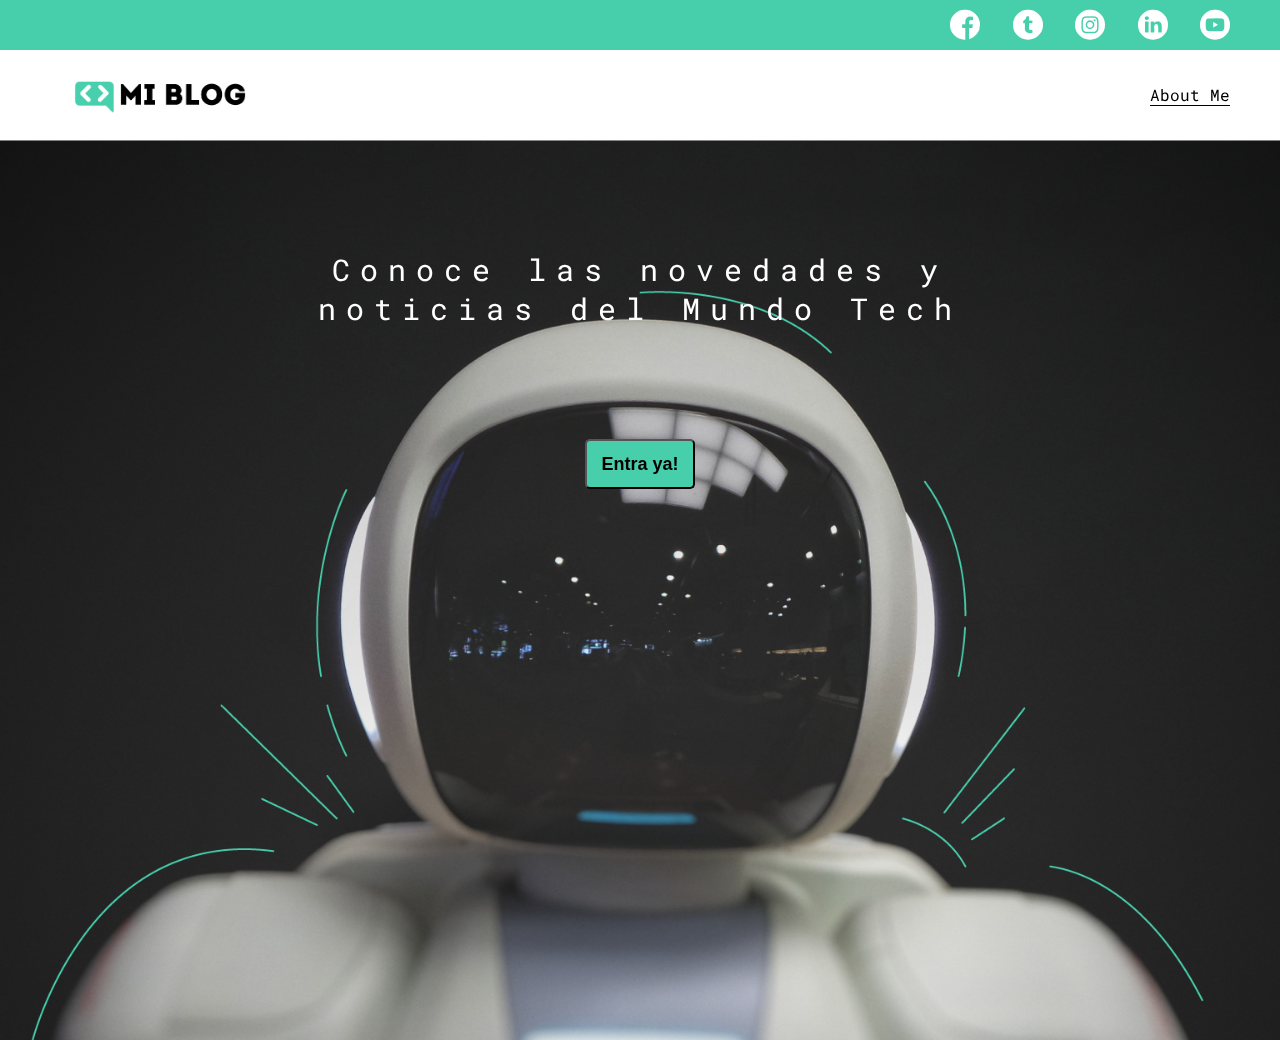
<file: index.html>
<!DOCTYPE html>
<html lang="en">
<head>
    <meta charset="UTF-8">
    <meta http-equiv="X-UA-Compatible" content="IE=edge">
    <meta name="viewport" content="width=device-width, initial-scale=1.0">
    <title>My Blog</title>
    <link rel="stylesheet" href="./css/main.css">
    <link rel="stylesheet" href="./css/font/flaticon.css">
    <link rel="stylesheet" href="./css/media-queries.css">
</head>
<body class="home-body">
    <header>
        <section class="header-icons-container"    >
            <div class="icons">
                <a href=""><span class="flaticon-001-facebook"></span></a>
                <a href=""><span class="flaticon-002-twitter"></span></a>
                <a href=""><span class="flaticon-011-instagram"></span></a>
                <a href=""><span class="flaticon-010-linkedin"></span></a>
                <a href=""><span class="flaticon-008-youtube"></span></a>
                
            </div>
        </section>
        <nav>
            <section class="nav-logo-container">
                <a href=""><img src="./assets/img/Logo-negro.png" alt="Logo de mi blog"></a>
            </section>
            <section class="profile-link">
                <a href="perfil.html">About Me</a>
            </section>
        </nav>
    </header>
    <main class="home-main">
        <section>
            <p class="home-main-text">Conoce las novedades y noticias del Mundo Tech</p>
            <button class="home-main-buttom">
                <a  href="blogs.html">Entra ya!</a>
            </button>
            
        </section>
    </main>


</body>
</html>
</file>
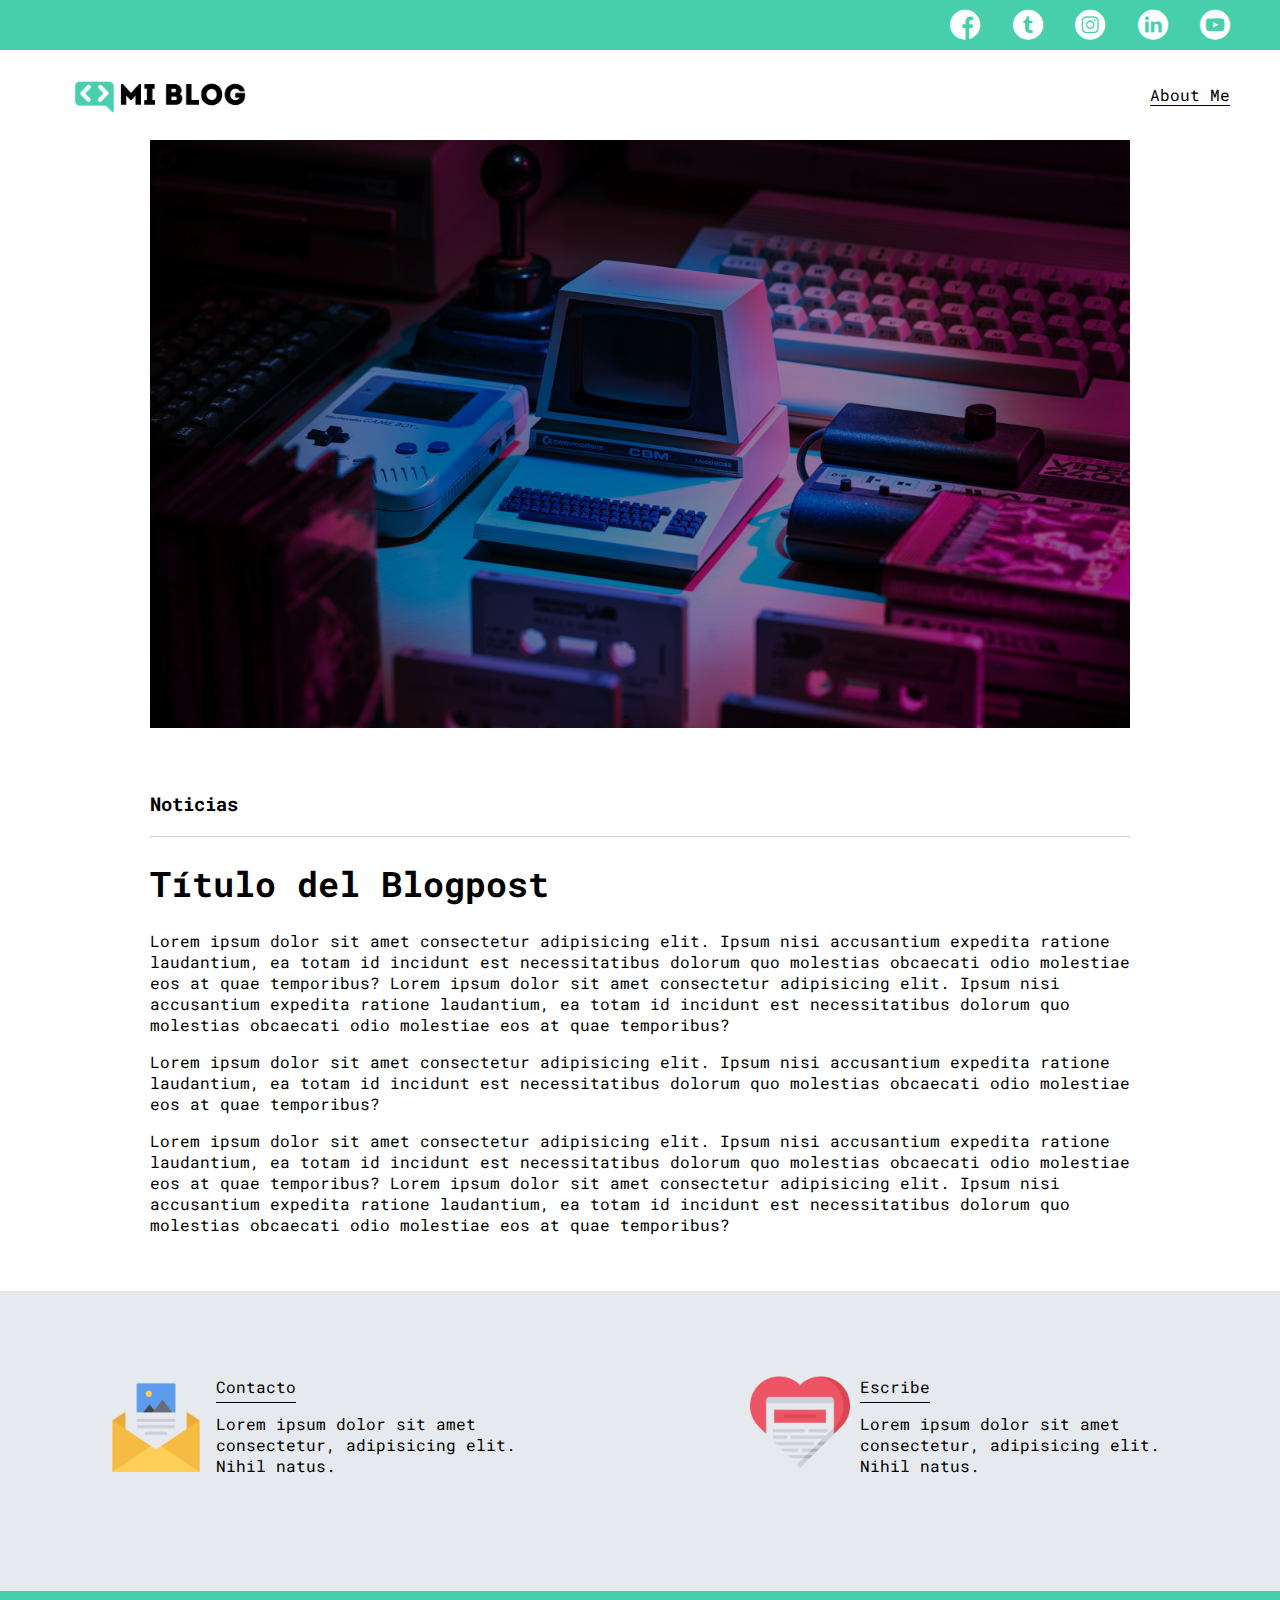
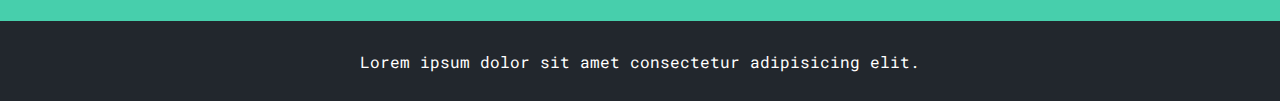
<file: blog.html>
<!DOCTYPE html>
<html lang="en">
  <head>
    <meta charset="UTF-8" />
    <meta http-equiv="X-UA-Compatible" content="IE=edge" />
    <meta name="viewport" content="width=device-width, initial-scale=1.0" />
    <title>My Blog</title>
    <link rel="stylesheet" href="./css/main.css" />
    <link rel="stylesheet" href="./css/font/flaticon.css" />
    <link rel="stylesheet" href="./css/media-queries.css">
  </head>
  <body class="">
    <header>
      <section class="header-icons-container">
        <div class="icons">
          <a href=""><span class="flaticon-001-facebook"></span></a>
          <a href=""><span class="flaticon-002-twitter"></span></a>
          <a href=""><span class="flaticon-011-instagram"></span></a>
          <a href=""><span class="flaticon-010-linkedin"></span></a>
          <a href=""><span class="flaticon-008-youtube"></span></a>
        </div>
      </section>
      <nav>
        <section class="nav-logo-container">
          <a href="./index.html"
            ><img src="./assets/img/Logo-negro.png" alt="Logo de mi blog"
          /></a>
        </section>
        <section class="profile-link">
          <a href="./perfil.html">About Me</a>
        </section>
      </nav>
    </header>
    <main>
      <section class="grid-container blogpost-img-container">
        <img src="./assets/img/main-news-img.png" alt="" />
      </section>

      <section class="blogpost-main-container">
        <div class="grid-container">
          <h3>Noticias</h3>
          <article>
            <h1>Título del Blogpost</h1>
            <p>
              Lorem ipsum dolor sit amet consectetur adipisicing elit. Ipsum
              nisi accusantium expedita ratione laudantium, ea totam id incidunt
              est necessitatibus dolorum quo molestias obcaecati odio molestiae
              eos at quae temporibus? Lorem ipsum dolor sit amet consectetur
              adipisicing elit. Ipsum nisi accusantium expedita ratione
              laudantium, ea totam id incidunt est necessitatibus dolorum quo
              molestias obcaecati odio molestiae eos at quae temporibus?
            </p>
            <p>
              Lorem ipsum dolor sit amet consectetur adipisicing elit. Ipsum
              nisi accusantium expedita ratione laudantium, ea totam id incidunt
              est necessitatibus dolorum quo molestias obcaecati odio molestiae
              eos at quae temporibus?
            </p>
            <p>
              Lorem ipsum dolor sit amet consectetur adipisicing elit. Ipsum
              nisi accusantium expedita ratione laudantium, ea totam id incidunt
              est necessitatibus dolorum quo molestias obcaecati odio molestiae
              eos at quae temporibus? Lorem ipsum dolor sit amet consectetur
              adipisicing elit. Ipsum nisi accusantium expedita ratione
              laudantium, ea totam id incidunt est necessitatibus dolorum quo
              molestias obcaecati odio molestiae eos at quae temporibus?
            </p>
          </article>
        </div>
      </section>

      <section class="contact-main-container">
        <div>
          <img src="./assets/img/013-newsletter.png" alt="" />
          <div class="contact-left">
            <a href="">Contacto</a>
            <p>
              Lorem ipsum dolor sit amet consectetur, adipisicing elit. Nihil
              natus.
            </p>
          </div>
        </div>
        <div>
          <img src="./assets/img/006-like.png" alt="" />
          <div class="contact-right">
            <a href=""> Escribe</a>
            <p>
              Lorem ipsum dolor sit amet consectetur, adipisicing elit. Nihil
              natus.
            </p>
          </div>
        </div>
      </section>
    </main>

    <footer>
      <p>Lorem ipsum dolor sit amet consectetur adipisicing elit.</p>
    </footer>
  </body>
</html>
</file>
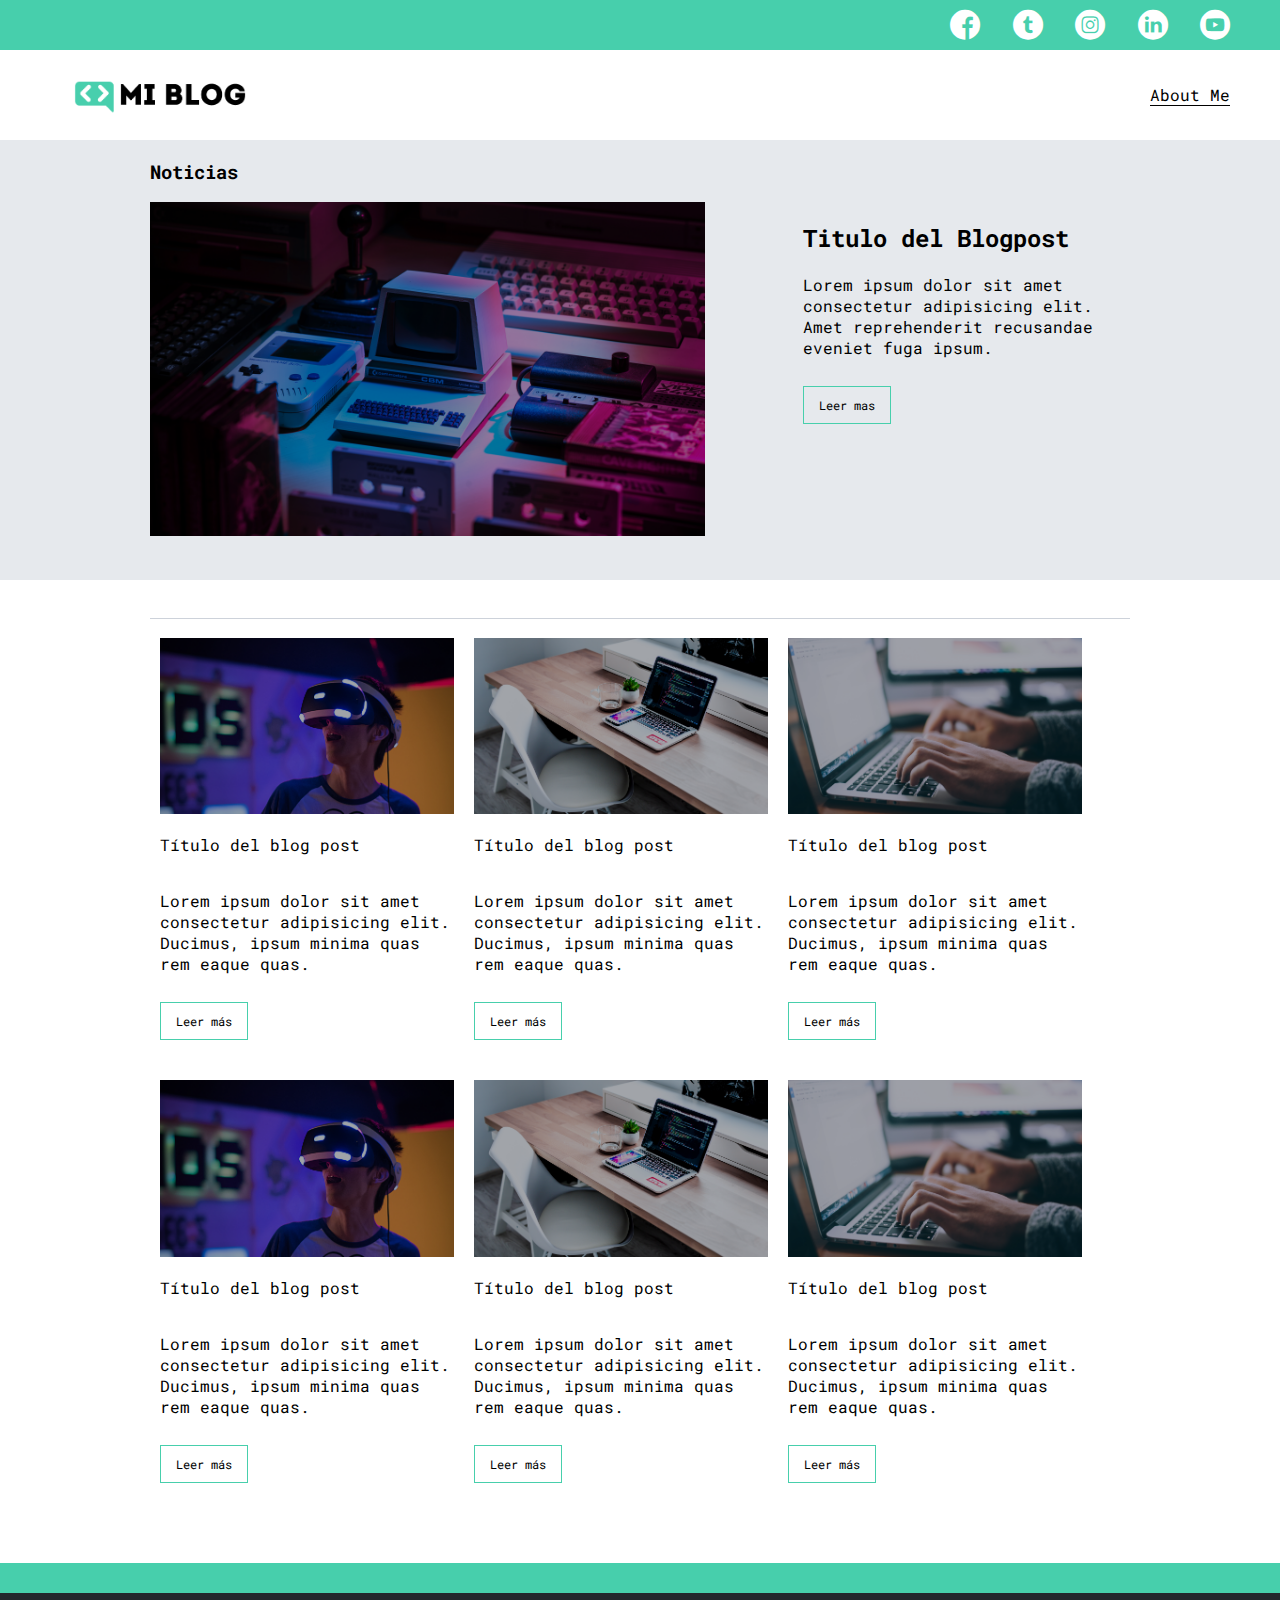
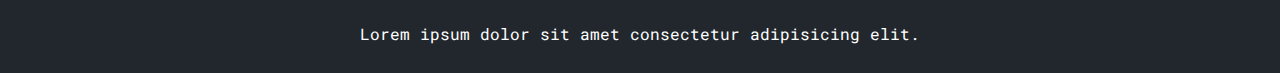
<file: blogs.html>
<!DOCTYPE html>
<html lang="en">
  <head>
    <meta charset="UTF-8" />
    <meta http-equiv="X-UA-Compatible" content="IE=edge" />
    <meta name="viewport" content="width=device-width, initial-scale=1.0" />
    <title>My Blog</title>
    <link rel="stylesheet" href="./css/main.css" />
    <link rel="stylesheet" href="./css/font/flaticon.css" />
    <link rel="stylesheet" href="./css/media-queries.css">
  </head>
  <body class="">
    <header>
      <section class="header-icons-container">
        <div class="icons">
          <a href=""><span class="flaticon-001-facebook"></span></a>
          <a href=""><span class="flaticon-002-twitter"></span></a>
          <a href=""><span class="flaticon-011-instagram"></span></a>
          <a href=""><span class="flaticon-010-linkedin"></span></a>
          <a href=""><span class="flaticon-008-youtube"></span></a>
        </div>
      </section>
      <nav>
        <section class="nav-logo-container">
          <a href="./index.html"
            ><img src="./assets/img/Logo-negro.png" alt="Logo de mi blog"
          /></a>
        </section>
        <section class="profile-link">
          <a href="perfil.html">About Me</a>
        </section>
      </nav>
    </header>

    <main class="blogs-main">
      <section class="blogs-news-container">
        <div class=" grid-container blogs-main-new">
          <h3>Noticias</h3>
          <div class="blogs-new-img-container">
            <img src="./assets/img/main-news-img.png" alt="" />
          </div>
          <div class="blogs-new-info-container">
            <h2>Titulo del Blogpost</h2>
            <p>
              Lorem ipsum dolor sit amet consectetur adipisicing elit. Amet
              reprehenderit recusandae eveniet fuga ipsum.
            </p>
            <a href="blog.html" class="blogs-button">Leer mas</a>
          </div>
        </div>
      </section>

      <section class="blogs-posts-container">
        <div class=" grid-container">
          <h3></h3>
          <article class="post-container">
            <img src="./assets/img/post-1.png" alt="" />
            <p>Título del blog post</p>
            <p>
              Lorem ipsum dolor sit amet consectetur adipisicing elit. Ducimus,
              ipsum minima quas rem eaque quas.
            </p>
            <a href="blog.html" class="blogs-button">Leer más</a>
          </article>
          <article class="post-container">
            <img src="./assets/img/post-2.png" alt="" />
            <p>Título del blog post</p>
            <p>
              Lorem ipsum dolor sit amet consectetur adipisicing elit. Ducimus,
              ipsum minima quas rem eaque quas.
            </p>
            <a href="blog.html" class="blogs-button">Leer más</a>
          </article>
          <article class="post-container">
            <img src="./assets/img/post-3.png" alt="" />
            <p>Título del blog post</p>
            <p>
              Lorem ipsum dolor sit amet consectetur adipisicing elit. Ducimus,
              ipsum minima quas rem eaque quas.
            </p>
            <a href="blog.html" class="blogs-button">Leer más</a>
          </article>
          <article class="post-container">
            <img src="./assets/img/post-1.png" alt="" />
            <p>Título del blog post</p>
            <p>
              Lorem ipsum dolor sit amet consectetur adipisicing elit. Ducimus,
              ipsum minima quas rem eaque quas.
            </p>
            <a href="blog.html" class="blogs-button">Leer más</a>
          </article>
          <article class="post-container">
            <img src="./assets/img/post-2.png" alt="" />
            <p>Título del blog post</p>
            <p>
              Lorem ipsum dolor sit amet consectetur adipisicing elit. Ducimus,
              ipsum minima quas rem eaque quas.
            </p>
            <a href="blog.html" class="blogs-button">Leer más</a>
          </article>
          <article class="post-container">
            <img src="./assets/img/post-3.png" alt="" />
            <p>Título del blog post</p>
            <p>
              Lorem ipsum dolor sit amet consectetur adipisicing elit. Ducimus,
              ipsum minima quas rem eaque quas.
            </p>
            <a href="blog.html" class="blogs-button">Leer más</a>
          </article>
        </div>
      </section>
    </main>



    <footer>
      <p>Lorem ipsum dolor sit amet consectetur adipisicing elit.</p>
    </footer>
  </body>
</html>
</file>
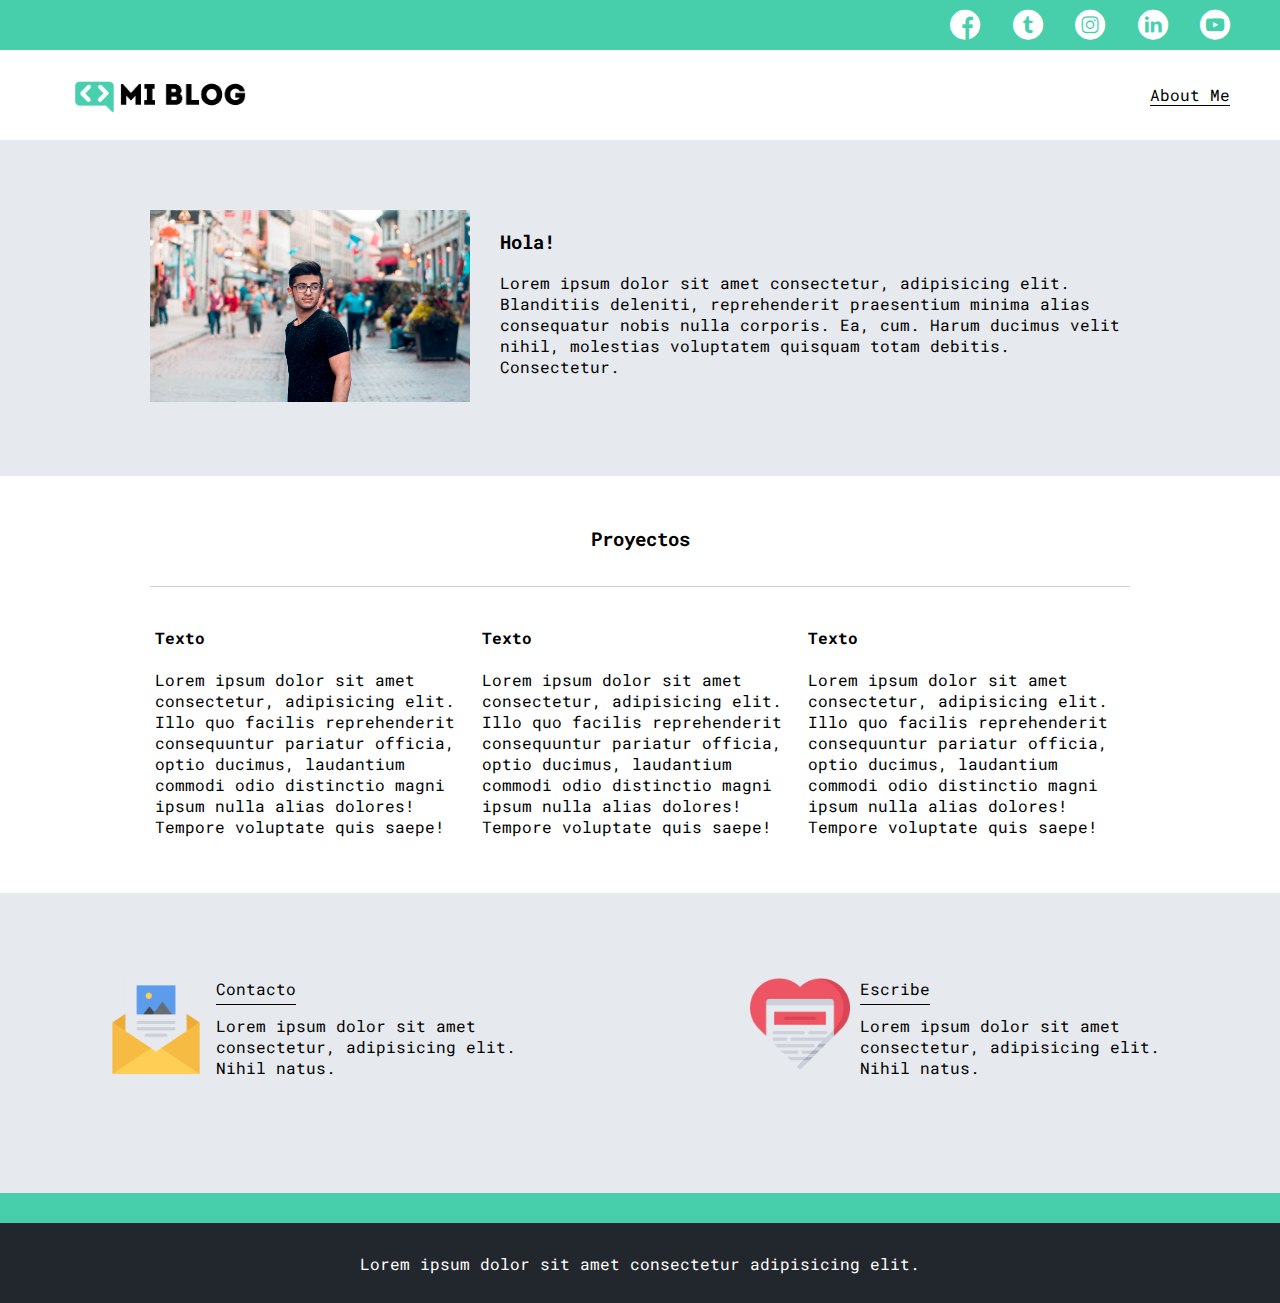
<file: perfil.html>
<!DOCTYPE html>
<html lang="en">
  <head>
    <meta charset="UTF-8" />
    <meta http-equiv="X-UA-Compatible" content="IE=edge" />
    <meta name="viewport" content="width=device-width, initial-scale=1.0" />
    <title>My Blog</title>
    <link rel="stylesheet" href="./css/main.css" />
    <link rel="stylesheet" href="./css/font/flaticon.css" />
    <link rel="stylesheet" href="./css/media-queries.css">
  </head>
  <body class="">
    <header>
      <section class="header-icons-container">
        <div class="icons">
          <a href=""><span class="flaticon-001-facebook"></span></a>
          <a href=""><span class="flaticon-002-twitter"></span></a>
          <a href=""><span class="flaticon-011-instagram"></span></a>
          <a href=""><span class="flaticon-010-linkedin"></span></a>
          <a href=""><span class="flaticon-008-youtube"></span></a>
        </div>
      </section>
      <nav>
        <section class="nav-logo-container">
          <a href="./index.html"
            ><img src="./assets/img/Logo-negro.png" alt="Logo de mi blog"
          /></a>
        </section>
        <section class="profile-link">
          <a href="perfil.html">About Me</a>
        </section>
      </nav>
    </header>


    <main>
      <section class="profile-main-container">
        <div class=" grid-container profile-container">
            <div>
                <img src="./assets/img/profile-pic.jpg" alt="" />
            </div>
            
            <div>
            <h3>Hola!</h3>
            <p>
              Lorem ipsum dolor sit amet consectetur, adipisicing elit.
              Blanditiis deleniti, reprehenderit praesentium minima alias
              consequatur nobis nulla corporis. Ea, cum. Harum ducimus velit
              nihil, molestias voluptatem quisquam totam debitis. Consectetur.
            </p>
            </div>
        </div>
      </section>

      <section class="profile-main-proyects">
        <div class="grid-container">
          <h3>Proyectos</h3>
          <div class="proyects-main-container">
            <article class="proyect-container">
                <h4>Texto</h4>
                <p>
                  Lorem ipsum dolor sit amet consectetur, adipisicing elit. Illo quo
                  facilis reprehenderit consequuntur pariatur officia, optio
                  ducimus, laudantium commodi odio distinctio magni ipsum nulla
                  alias dolores! Tempore voluptate quis saepe!
                </p>
              </article>
              <article class="proyect-container">
                <h4>Texto</h4>
                <p>
                  Lorem ipsum dolor sit amet consectetur, adipisicing elit. Illo quo
                  facilis reprehenderit consequuntur pariatur officia, optio
                  ducimus, laudantium commodi odio distinctio magni ipsum nulla
                  alias dolores! Tempore voluptate quis saepe!
                </p>
              </article>
              <article class="proyect-container">
                <h4>Texto</h4>
                <p>
                  Lorem ipsum dolor sit amet consectetur, adipisicing elit. Illo quo
                  facilis reprehenderit consequuntur pariatur officia, optio
                  ducimus, laudantium commodi odio distinctio magni ipsum nulla
                  alias dolores! Tempore voluptate quis saepe!
                </p>
              </article>

          </div>
          
        </div>
      </section>

      <section class="contact-main-container">
        <div>
          <img src="./assets/img/013-newsletter.png" alt="" />
          <div class="contact-left">
            <a href="">Contacto</a>
            <p>
              Lorem ipsum dolor sit amet consectetur, adipisicing elit. Nihil
              natus.
            </p>
          </div>
        </div>
        <div>
          <img src="./assets/img/006-like.png" alt="" />
          <div class="contact-right">
            <a href=""> Escribe</a>
            <p>
              Lorem ipsum dolor sit amet consectetur, adipisicing elit. Nihil
              natus.
            </p>
          </div>
        </div>
      </section>
    </main>

    <footer>
      <p>Lorem ipsum dolor sit amet consectetur adipisicing elit.</p>
    </footer>
  </body>
</html>
</file>
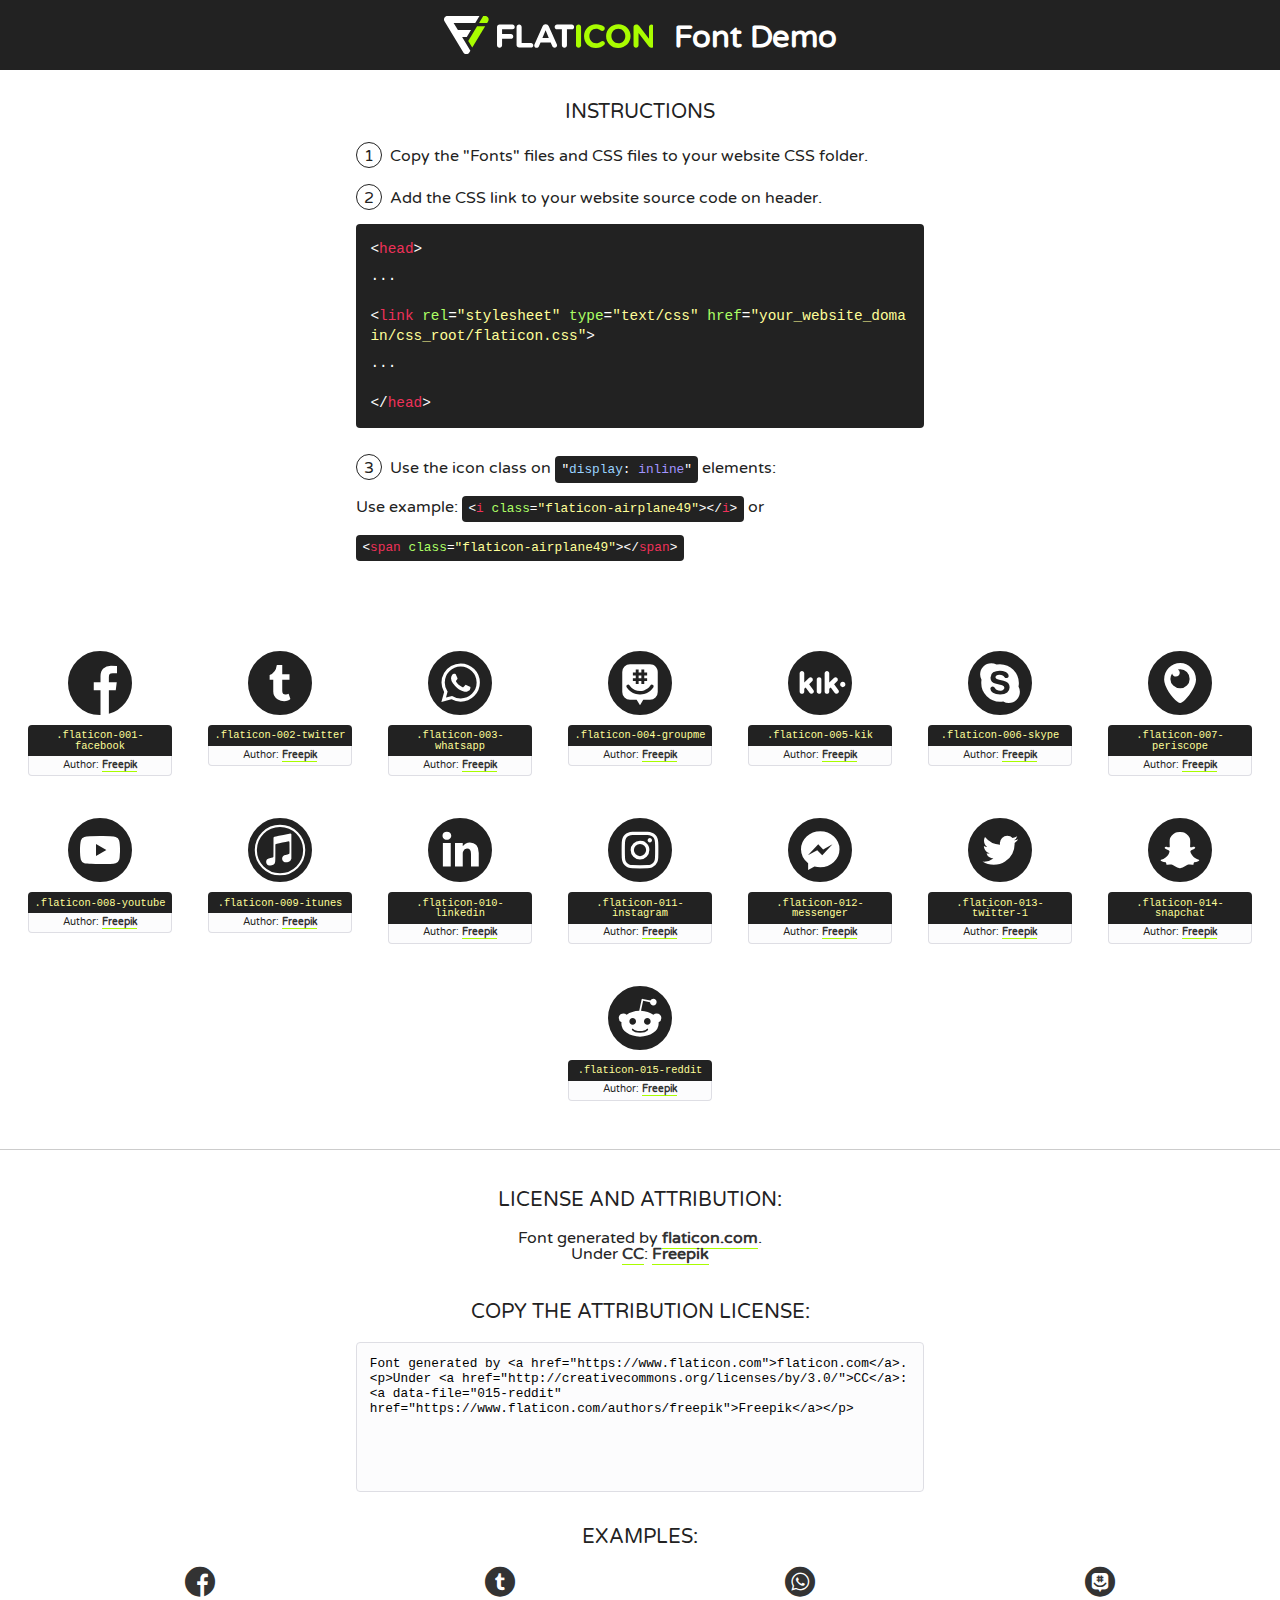
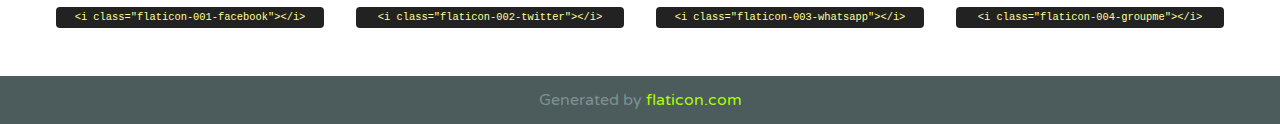
<file: css/font/flaticon.html>
<!DOCTYPE html>
<!--
  Flaticon icon font: Flaticon
  Creation date: 20/12/2018 09:27
-->
<html>
<!DOCTYPE html>
<html>

<head>
    <title>Flaticon WebFont</title>
    <link href="http://fonts.googleapis.com/css?family=Varela+Round" rel="stylesheet" type="text/css" />
    <link rel="stylesheet" type="text/css" href="flaticon.css">
    <meta charset="UTF-8">
    <style>
    html, body, div, span, applet, object, iframe,
    h1, h2, h3, h4, h5, h6, p, blockquote, pre,
    a, abbr, acronym, address, big, cite, code,
    del, dfn, em, img, ins, kbd, q, s, samp,
    small, strike, strong, sub, sup, tt, var,
    b, u, i, center,
    dl, dt, dd, ol, ul, li,
    fieldset, form, label, legend,
    table, caption, tbody, tfoot, thead, tr, th, td,
    article, aside, canvas, details, embed, 
    figure, figcaption, footer, header, hgroup, 
    menu, nav, output, ruby, section, summary,
    time, mark, audio, video {
        margin: 0;
        padding: 0;
        border: 0;
        font-size: 100%;
        font: inherit;
        vertical-align: baseline;
    }
    /* HTML5 display-role reset for older browsers */
    article, aside, details, figcaption, figure, 
    footer, header, hgroup, menu, nav, section {
        display: block;
    }
    body {
        line-height: 1;
    }
    ol, ul {
        list-style: none;
    }
    blockquote, q {
        quotes: none;
    }
    blockquote:before, blockquote:after,
    q:before, q:after {
        content: '';
        content: none;
    }
    table {
        border-collapse: collapse;
        border-spacing: 0;
    }
    body {
        font-family: 'Varela Round', Helvetica, Arial, sans-serif;
        font-size: 16px;
        color: #222;
    }
    a {
        color: #333;
        border-bottom: 1px solid #a9fd00;
        font-weight: bold;
        text-decoration: none;
    }
    * {
        -moz-box-sizing: border-box;
        -webkit-box-sizing: border-box;
        box-sizing: border-box;
        margin: 0;
        padding: 0;
    }
    [class^="flaticon-"]:before, [class*=" flaticon-"]:before, [class^="flaticon-"]:after, [class*=" flaticon-"]:after {
        font-family: Flaticon;
        font-size: 30px;
        font-style: normal;
        margin-left: 20px;
        color: #333;
    }
    .wrapper {
        max-width: 600px;
        margin: auto;
        padding: 0 1em;
    }
    .title {
        font-size: 1.25em;
        text-align: center;
        margin-bottom: 1em;
        text-transform: uppercase;
    }
    header {
        text-align: center;
        background-color: #222;
        color: #fff;
        padding: 1em;
    }
    header .logo {
        width: 210px;
        height: 38px;
        display: inline-block;
        vertical-align: middle;
        margin-right: 1em;
        border: none;
    }
    header strong {
        font-size: 1.95em;
        font-weight: bold;
        vertical-align: middle;
        margin-top: 5px;
        display: inline-block;
    }
    .demo {
        margin: 2em auto;
        line-height: 1.25em;
    }
    .demo ul li {
        margin-bottom: 1em;
    }
    .demo ul li .num {
        color: #222;
        border-radius: 20px;
        display: inline-block;
        width: 26px;
        padding: 3px;
        height: 26px;
        text-align: center;
        margin-right: 0.5em;
        border: 1px solid #222;
    }
    .demo ul li code {
        background-color: #222;
        border-radius: 4px;
        padding: 0.25em 0.5em;
        display: inline-block;
        color: #fff;
        font-family: Consolas,Monaco,Lucida Console,Liberation Mono,DejaVu Sans Mono,Bitstream Vera Sans Mono,Courier New, monospace;
        font-weight: lighter;
        margin-top: 1em;
        font-size: 0.8em;
        word-break: break-all;
    }
    .demo ul li code.big {
        padding: 1em;
        font-size: 0.9em;
    }
    .demo ul li code .red {
        color: #EF3159;
    }
    .demo ul li code .green {
        color: #ACFF65;
    }
    .demo ul li code .yellow {
        color: #FFFF99;
    }
    .demo ul li code .blue {
        color: #99D3FF;
    }
    .demo ul li code .purple {
        color: #A295FF;
    }
    .demo ul li code .dots {
        margin-top: 0.5em;
        display: block;
    }
    #glyphs {
        border-bottom: 1px solid #ccc;
        padding: 2em 0;
        text-align: center;
    }
    .glyph {
        display: inline-block;
        width: 9em;
        margin: 1em;
        text-align: center;
        vertical-align: top;
        background: #FFF;
    }
    .glyph .glyph-icon {
        padding: 10px;
        display: block;
        font-family:"Flaticon";
        font-size: 64px;
        line-height: 1;
    }
    .glyph .glyph-icon:before {
        font-size: 64px;
        color: #222;
        margin-left: 0;
    }
    .class-name {
        font-size: 0.65em;
        background-color: #222;
        color: #fff;
        border-radius: 4px 4px 0 0;
        padding: 0.5em;
        color: #FFFF99;
        font-family: Consolas,Monaco,Lucida Console,Liberation Mono,DejaVu Sans Mono,Bitstream Vera Sans Mono,Courier New, monospace;
    }
    .author-name {
        font-size: 0.6em;
        background-color: #fcfcfd;
        border: 1px solid #DEDEE4;
        border-top: 0;
        border-radius: 0 0 4px 4px;
        padding: 0.5em;
    }
    .class-name:last-child {
        font-size: 10px;
        color:#888;
    }
    .class-name:last-child a {
        font-size: 10px;
        color:#555;
    }
    .class-name:last-child a:hover {
        color:#a9fd00;
    }
    .glyph > input {
        display: block;
        width: 100px;
        margin: 5px auto;
        text-align: center;
        font-size: 12px;
        cursor: text;
    }
    .glyph > input.icon-input {
        font-family:"Flaticon";
        font-size: 16px;
        margin-bottom: 10px;
    }
    .attribution .title {
        margin-top: 2em;
    }
    .attribution textarea {
        background-color: #fcfcfd;
        padding: 1em;
        border: none;
        box-shadow: none;
        border: 1px solid #DEDEE4;
        border-radius: 4px;
        resize: none;
        width: 100%;
        height: 150px;
        font-size: 0.8em;
        font-family: Consolas,Monaco,Lucida Console,Liberation Mono,DejaVu Sans Mono,Bitstream Vera Sans Mono,Courier New, monospace;
        -webkit-appearance: none;
    }
    .iconsuse {
        margin: 2em auto;
        text-align: center;
        max-width: 1200px;
    }
    .iconsuse:after {
        content: '';
        display: table;
        clear: both;
    }
    .iconsuse .image {
        float: left;
        width: 25%;
        padding: 0 1em;
    }
    .iconsuse .image p {
        margin-bottom: 1em;
    }
    .iconsuse .image span {
        display: block;
        font-size: 0.65em;
        background-color: #222;
        color: #fff;
        border-radius: 4px;
        padding: 0.5em;
        color: #FFFF99;
        margin-top: 1em;
        font-family: Consolas,Monaco,Lucida Console,Liberation Mono,DejaVu Sans Mono,Bitstream Vera Sans Mono,Courier New, monospace;
    }
    #footer {
        text-align: center;
        background-color: #4C5B5C;
        color: #7c9192;
        padding: 1em;
    }
    #footer a {
        border: none;
        color: #a9fd00;
        font-weight: normal;
    }
    @media (max-width: 960px) {
        .iconsuse .image {
            width: 50%;
        }
    }
    @media (max-width: 560px) {
        .iconsuse .image {
            width: 100%;
        }
    }
    </style>
</head>

<body class="characters-off">

    <header>
        <a href="https://www.flaticon.com" target="_blank" class="logo">
            <svg version="1.1" xmlns="http://www.w3.org/2000/svg" xmlns:xlink="http://www.w3.org/1999/xlink" xmlns:a="http://ns.adobe.com/AdobeSVGViewerExtensions/3.0/" viewBox="0 0 560.875 102.036" enable-background="new 0 0 560.875 102.036" xml:space="preserve">
                <defs>
                </defs>
                <g>
                    <g class="letters">
                        <path fill="#ffffff" d="M141.596,29.675c0-3.777,2.985-6.767,6.764-6.767h34.438c3.426,0,6.15,2.728,6.15,6.15
                        c0,3.43-2.724,6.149-6.15,6.149h-27.674v13.091h23.719c3.429,0,6.151,2.724,6.151,6.15c0,3.43-2.723,6.149-6.151,6.149h-23.719
                        v17.574c0,3.773-2.986,6.761-6.764,6.761c-3.779,0-6.764-2.989-6.764-6.761V29.675z"></path>
                        <path fill="#ffffff" d="M193.844,29.149c0-3.781,2.985-6.767,6.764-6.767c3.776,0,6.763,2.985,6.763,6.767v42.957h25.039
                        c3.426,0,6.149,2.726,6.149,6.153c0,3.425-2.723,6.15-6.149,6.15h-31.802c-3.779,0-6.764-2.986-6.764-6.768V29.149z"></path>
                        <path fill="#ffffff" d="M241.891,75.71l21.438-48.407c1.492-3.341,4.215-5.357,7.906-5.357h0.792
                        c3.686,0,6.323,2.017,7.815,5.357l21.439,48.407c0.436,0.967,0.701,1.845,0.701,2.723c0,3.602-2.809,6.501-6.414,6.501
                        c-3.161,0-5.269-1.845-6.499-4.655l-4.132-9.661h-27.059l-4.301,10.102c-1.144,2.631-3.426,4.214-6.237,4.214
                        c-3.517,0-6.24-2.81-6.24-6.325C241.1,77.64,241.451,76.677,241.891,75.71z M279.932,58.666l-8.521-20.297l-8.526,20.297H279.932
                        z"></path>
                        <path fill="#ffffff" d="M314.864,35.387H301.86c-3.429,0-6.239-2.813-6.239-6.238c0-3.429,2.811-6.24,6.239-6.24h39.533
                        c3.426,0,6.237,2.811,6.237,6.24c0,3.425-2.811,6.238-6.237,6.238h-13.001v42.785c0,3.773-2.99,6.761-6.764,6.761
                        c-3.779,0-6.764-2.989-6.764-6.761V35.387z"></path>
                        <path fill="#A9FD00" d="M352.615,29.149c0-3.781,2.985-6.767,6.767-6.767c3.774,0,6.761,2.985,6.761,6.767v49.024
                        c0,3.773-2.987,6.761-6.761,6.761c-3.781,0-6.767-2.989-6.767-6.761V29.149z"></path>
                        <path fill="#A9FD00" d="M374.132,53.836v-0.179c0-17.481,13.178-31.801,32.065-31.801c9.22,0,15.459,2.458,20.557,6.238
                        c1.402,1.054,2.637,2.985,2.637,5.357c0,3.692-2.985,6.59-6.681,6.59c-1.845,0-3.071-0.702-4.044-1.319
                        c-3.776-2.813-7.729-4.393-12.562-4.393c-10.364,0-17.831,8.611-17.831,19.154v0.173c0,10.542,7.291,19.329,17.831,19.329
                        c5.715,0,9.492-1.756,13.359-4.834c1.049-0.874,2.458-1.491,4.039-1.491c3.429,0,6.325,2.813,6.325,6.236
                        c0,2.106-1.056,3.78-2.282,4.834c-5.539,4.834-12.036,7.733-21.878,7.733C387.572,85.464,374.132,71.493,374.132,53.836z"></path>
                        <path fill="#A9FD00" d="M433.009,53.836v-0.179c0-17.481,13.79-31.801,32.766-31.801c18.981,0,32.592,14.143,32.592,31.628v0.173
                        c0,17.483-13.785,31.807-32.769,31.807C446.625,85.464,433.009,71.32,433.009,53.836z M484.224,53.836v-0.179
                        c0-10.539-7.725-19.326-18.626-19.326c-10.893,0-18.449,8.611-18.449,19.154v0.173c0,10.542,7.73,19.329,18.626,19.329
                        C476.676,72.986,484.224,64.378,484.224,53.836z"></path>
                        <path fill="#A9FD00" d="M506.233,29.321c0-3.774,2.99-6.763,6.767-6.763h1.401c3.252,0,5.183,1.583,7.029,3.953l26.093,34.265
                        V29.059c0-3.692,2.99-6.677,6.681-6.677c3.683,0,6.671,2.985,6.671,6.677v48.934c0,3.78-2.987,6.765-6.764,6.765h-0.436
                        c-3.257,0-5.188-1.581-7.034-3.953l-27.056-35.492v32.944c0,3.687-2.985,6.676-6.678,6.676c-3.683,0-6.673-2.989-6.673-6.676
                        V29.321z"></path>
                    </g>
                    <g class="insignia">
                        <path fill="#ffffff" d="M48.372,56.137h12.517l11.156-18.537H37.186L25.688,18.539h57.825L94.668,0H9.271
                        C5.925,0,2.842,1.801,1.198,4.716c-1.644,2.907-1.593,6.482,0.134,9.343l50.38,83.501c1.678,2.781,4.689,4.476,7.938,4.476
                        c3.246,0,6.257-1.695,7.935-4.476l2.898-4.804L48.372,56.137z"></path>
                        <g class="i">
                            <path fill="#A9FD00" d="M93.575,18.539h0.031v0.004l21.652,0.004l2.705-4.488c1.727-2.861,1.778-6.436,0.133-9.343
                            C116.454,1.801,113.371,0,110.026,0h-5.294L93.575,18.539z"></path>
                            <polygon fill="#A9FD00" points="88.291,27.356 64.725,66.486 75.519,84.404 109.942,27.356"></polygon>
                        </g>
                    </g>
                </g>
            </svg>
        </a>
        <strong>Font Demo</strong>
    </header>


    <section class="demo wrapper">

        <p class="title">Instructions</p>

        <ul>
            <li>
                <span class="num">1</span>Copy the "Fonts" files and CSS files to your website CSS folder.
            </li>
            <li>
                <span class="num">2</span>Add the CSS link to your website source code on header.
                <code class="big">
                    &lt;<span class="red">head</span>&gt;
                    <br/><span class="dots">...</span>
                    <br/>&lt;<span class="red">link</span> <span class="green">rel</span>=<span class="yellow">"stylesheet"</span> <span class="green">type</span>=<span class="yellow">"text/css"</span> <span class="green">href</span>=<span class="yellow">"your_website_domain/css_root/flaticon.css"</span>&gt;
                    <br/><span class="dots">...</span>
                    <br/>&lt;/<span class="red">head</span>&gt;
                </code>
            </li>

            <li>
                <p>
                    <span class="num">3</span>Use the icon class on <code>"<span class="blue">display</span>:<span class="purple"> inline</span>"</code> elements:
                    <br />
                    Use example: <code>&lt;<span class="red">i</span> <span class="green">class</span>=<span class="yellow">&quot;flaticon-airplane49&quot;</span>&gt;&lt;/<span class="red">i</span>&gt;</code> or <code>&lt;<span class="red">span</span> <span class="green">class</span>=<span class="yellow">&quot;flaticon-airplane49&quot;</span>&gt;&lt;/<span class="red">span</span>&gt;</code>
            </li>
        </ul>

    </section>




   <section id="glyphs">          
    
      
        <div class="glyph"><div class="glyph-icon flaticon-001-facebook"></div>
            <div class="class-name">.flaticon-001-facebook</div>
            <div class="author-name">Author: <a data-file="001-facebook" href="https://www.flaticon.com/authors/freepik">Freepik</a> </div> 
        </div>        
        
        <div class="glyph"><div class="glyph-icon flaticon-002-twitter"></div>
            <div class="class-name">.flaticon-002-twitter</div>
            <div class="author-name">Author: <a data-file="002-twitter" href="https://www.flaticon.com/authors/freepik">Freepik</a> </div> 
        </div>        
        
        <div class="glyph"><div class="glyph-icon flaticon-003-whatsapp"></div>
            <div class="class-name">.flaticon-003-whatsapp</div>
            <div class="author-name">Author: <a data-file="003-whatsapp" href="https://www.flaticon.com/authors/freepik">Freepik</a> </div> 
        </div>        
        
        <div class="glyph"><div class="glyph-icon flaticon-004-groupme"></div>
            <div class="class-name">.flaticon-004-groupme</div>
            <div class="author-name">Author: <a data-file="004-groupme" href="https://www.flaticon.com/authors/freepik">Freepik</a> </div> 
        </div>        
        
        <div class="glyph"><div class="glyph-icon flaticon-005-kik"></div>
            <div class="class-name">.flaticon-005-kik</div>
            <div class="author-name">Author: <a data-file="005-kik" href="https://www.flaticon.com/authors/freepik">Freepik</a> </div> 
        </div>        
        
        <div class="glyph"><div class="glyph-icon flaticon-006-skype"></div>
            <div class="class-name">.flaticon-006-skype</div>
            <div class="author-name">Author: <a data-file="006-skype" href="https://www.flaticon.com/authors/freepik">Freepik</a> </div> 
        </div>        
        
        <div class="glyph"><div class="glyph-icon flaticon-007-periscope"></div>
            <div class="class-name">.flaticon-007-periscope</div>
            <div class="author-name">Author: <a data-file="007-periscope" href="https://www.flaticon.com/authors/freepik">Freepik</a> </div> 
        </div>        
        
        <div class="glyph"><div class="glyph-icon flaticon-008-youtube"></div>
            <div class="class-name">.flaticon-008-youtube</div>
            <div class="author-name">Author: <a data-file="008-youtube" href="https://www.flaticon.com/authors/freepik">Freepik</a> </div> 
        </div>        
        
        <div class="glyph"><div class="glyph-icon flaticon-009-itunes"></div>
            <div class="class-name">.flaticon-009-itunes</div>
            <div class="author-name">Author: <a data-file="009-itunes" href="https://www.flaticon.com/authors/freepik">Freepik</a> </div> 
        </div>        
        
        <div class="glyph"><div class="glyph-icon flaticon-010-linkedin"></div>
            <div class="class-name">.flaticon-010-linkedin</div>
            <div class="author-name">Author: <a data-file="010-linkedin" href="https://www.flaticon.com/authors/freepik">Freepik</a> </div> 
        </div>        
        
        <div class="glyph"><div class="glyph-icon flaticon-011-instagram"></div>
            <div class="class-name">.flaticon-011-instagram</div>
            <div class="author-name">Author: <a data-file="011-instagram" href="https://www.flaticon.com/authors/freepik">Freepik</a> </div> 
        </div>        
        
        <div class="glyph"><div class="glyph-icon flaticon-012-messenger"></div>
            <div class="class-name">.flaticon-012-messenger</div>
            <div class="author-name">Author: <a data-file="012-messenger" href="https://www.flaticon.com/authors/freepik">Freepik</a> </div> 
        </div>        
        
        <div class="glyph"><div class="glyph-icon flaticon-013-twitter-1"></div>
            <div class="class-name">.flaticon-013-twitter-1</div>
            <div class="author-name">Author: <a data-file="013-twitter-1" href="https://www.flaticon.com/authors/freepik">Freepik</a> </div> 
        </div>        
        
        <div class="glyph"><div class="glyph-icon flaticon-014-snapchat"></div>
            <div class="class-name">.flaticon-014-snapchat</div>
            <div class="author-name">Author: <a data-file="014-snapchat" href="https://www.flaticon.com/authors/freepik">Freepik</a> </div> 
        </div>        
        
        <div class="glyph"><div class="glyph-icon flaticon-015-reddit"></div>
            <div class="class-name">.flaticon-015-reddit</div>
            <div class="author-name">Author: <a data-file="015-reddit" href="https://www.flaticon.com/authors/freepik">Freepik</a> </div> 
        </div>        
        

    </section>



    <section class="attribution wrapper"   style="text-align:center;">

      <div class="title">License and attribution:</div><div class="attrDiv">Font generated by <a href="https://www.flaticon.com">flaticon.com</a>. <div><p>Under <a href="http://creativecommons.org/licenses/by/3.0/">CC</a>: <a data-file="015-reddit" href="https://www.flaticon.com/authors/freepik">Freepik</a></p>  </div>
      </div>
      <div class="title">Copy the Attribution License:</div>

    <textarea onclick="this.focus();this.select();">Font generated by &lt;a href=&quot;https://www.flaticon.com&quot;&gt;flaticon.com&lt;/a&gt;. <p>Under <a href="http://creativecommons.org/licenses/by/3.0/">CC</a>: <a data-file="015-reddit" href="https://www.flaticon.com/authors/freepik">Freepik</a></p>  
     </textarea>

    </section>

    <section class="iconsuse">

          <div class="title">Examples:</div>            
             
            <div class="image">
                <p>
                    <i class="glyph-icon flaticon-001-facebook"></i> 
                    <span>&lt;i class=&quot;flaticon-001-facebook&quot;&gt;&lt;/i&gt;</span>
                </p>
            </div>
            
            <div class="image">
                <p>
                    <i class="glyph-icon flaticon-002-twitter"></i> 
                    <span>&lt;i class=&quot;flaticon-002-twitter&quot;&gt;&lt;/i&gt;</span>
                </p>
            </div>
            
            <div class="image">
                <p>
                    <i class="glyph-icon flaticon-003-whatsapp"></i> 
                    <span>&lt;i class=&quot;flaticon-003-whatsapp&quot;&gt;&lt;/i&gt;</span>
                </p>
            </div>
            
            <div class="image">
                <p>
                    <i class="glyph-icon flaticon-004-groupme"></i> 
                    <span>&lt;i class=&quot;flaticon-004-groupme&quot;&gt;&lt;/i&gt;</span>
                </p>
            </div>
                       
        </div>
                            
    </section>

<div id="footer">
    <div>Generated by <a href="https://www.flaticon.com">flaticon.com</a>
    </div>
</div>



</body>
</html>
</file>
<file: css/main.css>
@import url("https://fonts.googleapis.com/css2?family=DM+Sans:wght@400;500;700&family=Inter:wght@300;500&family=Quicksand:wght@500;700&family=Roboto+Mono:wght@400;500;700&family=Roboto+Slab:wght@400;700&family=Roboto:wght@400;500;700;900&display=swap");

body {
  margin: 0;
  padding: 0;
  font-family:'Roboto Mono', monospace;
}

a {
  color: black;
  text-decoration: none;
  display: inline;
}

.home-body{
  position: fixed;
  top: 0;
  bottom: 0;
  right: 0;
  left: 0;
}

.grid-container{
  max-width: 980px;
  margin: auto;
}

header {
  width: 100%;
  height: 140px;
  display: grid;
  grid-template-rows: 1fr 1fr;
}

header .header-icons-container {
  width: 100%;
  height: 50px;
  display: grid;
  background-color: #47cfac;
}

header .header-icons-container .icons {
  width: 300px;
  height: auto;
  display: flex;
  justify-items: flex-end;
  align-items: center;
  justify-content: space-between;
  justify-self: end;
  margin-right: 50px;
}

header .icons span {
  color: white;
}

nav {
  display: grid;
  grid-template-columns: 1fr 1fr;
  height: 90px;
}

nav .nav-logo-container {
  margin-left: 50px;
}
nav .nav-logo-container img {
  width: 220px;
  margin-top: 10px;
}

nav .profile-link {
  display: flex;
  align-items: center;
  justify-content: flex-end;
  margin-right: 50px;
}

nav .profile-link a {
  color: black;
  border-bottom: 1px solid black;
  
}

.home-main {
  display: grid;
  grid-template-columns: 1fr 4fr 1fr;
  height: 100%;
  background-image: url("../assets/img/Cover.png");
  background-position: center;
  background-repeat: no-repeat;
  background-size: cover;
}

.home-main section {
  display: grid;
  grid-column: 2;
  justify-items: center;
  height: 350px;
  margin-top: 80px;
}
.home-main-text {
  font-size: 30px;
  font-weight: 700px;
  letter-spacing: 10px;
  color: white;
  text-align: center;
  font-family:'Roboto Mono', monospace;
}

.home-main-buttom {
  width: 110px;
  height: 50px;
  border-radius: 5px;
  background-color: #47cfac;
  display: grid;
  align-items: center;
}

.home-main-buttom a{
  font-weight: 700;
  font-size: 18px;
}

.blogs-main{
  display: grid;
}

.blogs-news-container{
  background-color: #e6e9ed ;
  padding: 0 50px 40px;
}

.blogs-main-new{
  display: grid;
  grid-template-columns: 2fr 1fr;
  grid-template-rows:2fr ;

}
.blogs-new-img-container{

  grid-column: 1;
}

.blogs-new-img-container img{
  width: 85%;
  
}

.blogs-new-info-container{
  grid-column: 2;
}

.blogs-new-info-container p{
  margin-bottom: 35px;
}

.blogs-posts-container{
  padding: 0 50px 40px;
}

.blogs-posts-container h3{
  border-bottom: 1px solid #cdd2da ;
  padding-bottom: 20px;
  text-align: center;
}

.blogs-button{
  border: 1px solid #47cfac;
  padding: 10px 15px;
  font-size: 12px;
}

.blogs-posts-container .post-container{
  display: inline-block;
  padding-left: 10px;
  max-width: 30%;
  margin-bottom: 50px;
}
.blogs-posts-container .post-container p{
  margin-bottom: 35px;
}

.blogs-posts-container .post-container img{
  width: 100%;
}

 
footer{
  width: 100%;
  height: 80px;
  border-top: 30px solid #47cfac;
  background-color: #22272d;
  text-align: center;

}

footer p{
  color: white;
  margin-top: 30px;
  
}

.blogpost-img-container{
  padding: 0 50px 40px ;
 
}
.blogpost-img-container img{
  width: 100% ;
}

.blogpost-main-container{
  padding: 0 50px 40px ;
}

.blogpost-main-container h3{
  border-bottom: 1px solid #cdd2da;
  padding-bottom: 20px;
}

.blogpost-main-container article h1{
  font-size: 35px ;
}

.contact-main-container{
  width: 100%;
  min-height: 250px;
  background-color: #e6e9ed;
  text-align: center;
  padding-bottom:50px ;
}

.contact-main-container div{
  display: inline-block;
  width: 49.5%;
  height: 100%;
}

.contact-main-container div a{
  border-bottom: 1px solid black;
  padding-bottom: 5px;
  
}

.contact-main-container .contact-left, .contact-right{
  text-align: initial;
  margin-top: 85px;

}
.contact-main-container div img{
  width: 100px;

}

.profile-main-container{
  background-color: #e6e9ed;
  padding: 70px 40px;
  margin-bottom: 50px;
}

.profile-main-container img{
  width: 320px;
  margin-right: 30px;

}

.profile-main-container .profile-container{
  display: flex;

}

.profile-main-proyects{
  padding: 0 50px 40px;
}

.profile-main-proyects h3{
  border-bottom: 1px solid #cdd2da;
  padding-bottom: 35px;
  text-align: center;
}

.proyects-main-container{
  display: grid;
  grid-template-columns: 1fr 1fr 1fr;

}

.proyect-container{
  padding: 0 5px;
}
</file>
<file: css/font/flaticon.css>
/*
  	Flaticon icon font: Flaticon
  	Creation date: 20/12/2018 09:27
  	*/

@font-face {
  font-family: "Flaticon";
  src: url("./Flaticon.eot");
  src: url("./Flaticon.eot?#iefix") format("embedded-opentype"),
       url("./Flaticon.woff") format("woff"),
       url("./Flaticon.ttf") format("truetype"),
       url("./Flaticon.svg#Flaticon") format("svg");
  font-weight: normal;
  font-style: normal;
}

@media screen and (-webkit-min-device-pixel-ratio:0) {
  @font-face {
    font-family: "Flaticon";
    src: url("./Flaticon.svg#Flaticon") format("svg");
  }
}

[class^="flaticon-"]:before, [class*=" flaticon-"]:before,
[class^="flaticon-"]:after, [class*=" flaticon-"]:after {   
  font-family: Flaticon;
        font-size: 30px;
font-style: normal;
margin-left: 20px;
}

.flaticon-001-facebook:before { content: "\f100"; }
.flaticon-002-twitter:before { content: "\f101"; }
.flaticon-003-whatsapp:before { content: "\f102"; }
.flaticon-004-groupme:before { content: "\f103"; }
.flaticon-005-kik:before { content: "\f104"; }
.flaticon-006-skype:before { content: "\f105"; }
.flaticon-007-periscope:before { content: "\f106"; }
.flaticon-008-youtube:before { content: "\f107"; }
.flaticon-009-itunes:before { content: "\f108"; }
.flaticon-010-linkedin:before { content: "\f109"; }
.flaticon-011-instagram:before { content: "\f10a"; }
.flaticon-012-messenger:before { content: "\f10b"; }
.flaticon-013-twitter-1:before { content: "\f10c"; }
.flaticon-014-snapchat:before { content: "\f10d"; }
.flaticon-015-reddit:before { content: "\f10e"; }
</file>
<file: css/media-queries.css>
@media (max-width: 900px) {
    .blogs-main-new{
        grid-template-columns: 1fr;
        grid-template-rows: 3fr;
    }
    .blogs-new-img-container{
        grid-row: 2;
      }
    .blogs-new-info-container{
        grid-column: 1;
        grid-row: 3;
    }

    .blogs-posts-container .post-container{
        max-width: 45%;
    }
    .proyects-main-container{
        grid-template-columns: 1fr 1fr;
        grid-template-rows: 2fr;
    }

    .profile-main-container .profile-container{
        display: block;
    }
   
}

@media(max-width: 600px){
    .blogs-posts-container .post-container{
        max-width: 95%;
    }

}
</file>
